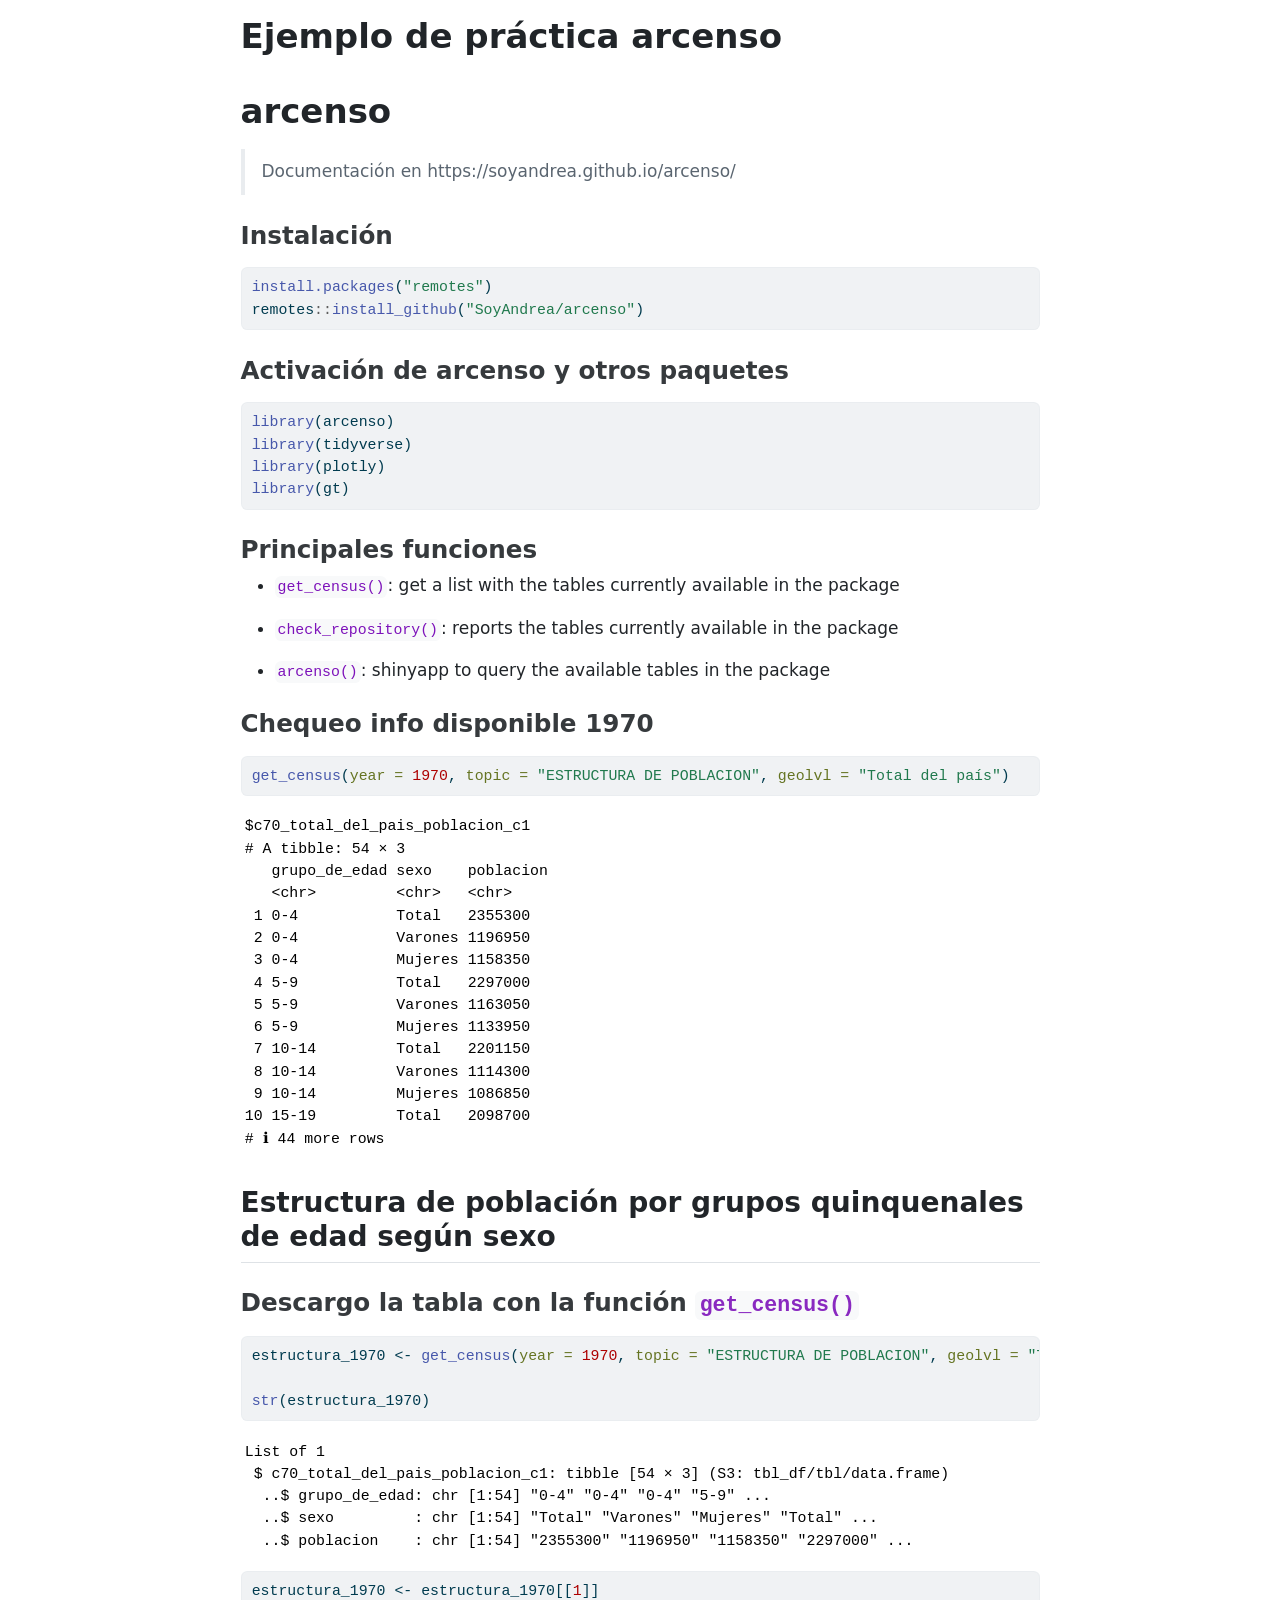
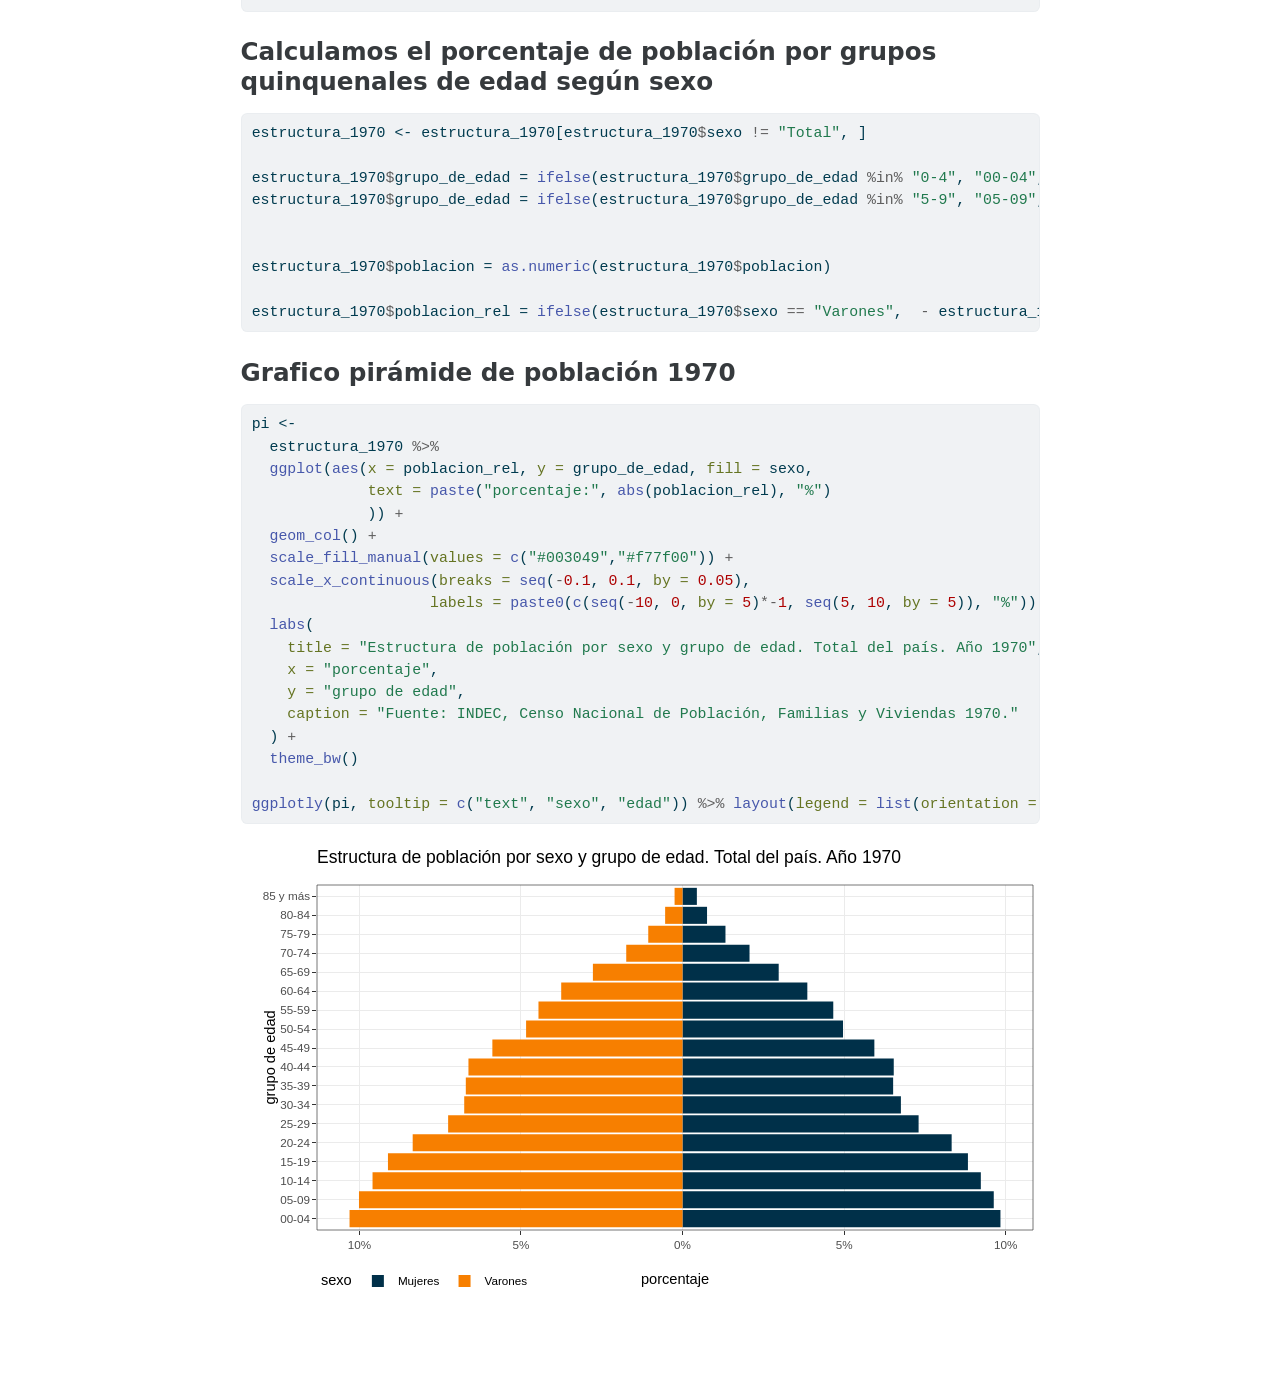
<file: arcenso.html>
<!DOCTYPE html>
<html xmlns="http://www.w3.org/1999/xhtml" lang="es" xml:lang="es"><head>

<meta charset="utf-8">
<meta name="generator" content="quarto-1.4.553">

<meta name="viewport" content="width=device-width, initial-scale=1.0, user-scalable=yes">


<title>Ejemplo de práctica arcenso</title>
<style>
code{white-space: pre-wrap;}
span.smallcaps{font-variant: small-caps;}
div.columns{display: flex; gap: min(4vw, 1.5em);}
div.column{flex: auto; overflow-x: auto;}
div.hanging-indent{margin-left: 1.5em; text-indent: -1.5em;}
ul.task-list{list-style: none;}
ul.task-list li input[type="checkbox"] {
  width: 0.8em;
  margin: 0 0.8em 0.2em -1em; /* quarto-specific, see https://github.com/quarto-dev/quarto-cli/issues/4556 */ 
  vertical-align: middle;
}
/* CSS for syntax highlighting */
pre > code.sourceCode { white-space: pre; position: relative; }
pre > code.sourceCode > span { line-height: 1.25; }
pre > code.sourceCode > span:empty { height: 1.2em; }
.sourceCode { overflow: visible; }
code.sourceCode > span { color: inherit; text-decoration: inherit; }
div.sourceCode { margin: 1em 0; }
pre.sourceCode { margin: 0; }
@media screen {
div.sourceCode { overflow: auto; }
}
@media print {
pre > code.sourceCode { white-space: pre-wrap; }
pre > code.sourceCode > span { text-indent: -5em; padding-left: 5em; }
}
pre.numberSource code
  { counter-reset: source-line 0; }
pre.numberSource code > span
  { position: relative; left: -4em; counter-increment: source-line; }
pre.numberSource code > span > a:first-child::before
  { content: counter(source-line);
    position: relative; left: -1em; text-align: right; vertical-align: baseline;
    border: none; display: inline-block;
    -webkit-touch-callout: none; -webkit-user-select: none;
    -khtml-user-select: none; -moz-user-select: none;
    -ms-user-select: none; user-select: none;
    padding: 0 4px; width: 4em;
  }
pre.numberSource { margin-left: 3em;  padding-left: 4px; }
div.sourceCode
  {   }
@media screen {
pre > code.sourceCode > span > a:first-child::before { text-decoration: underline; }
}
</style>


<script src="arcenso_files/libs/clipboard/clipboard.min.js"></script>
<script src="arcenso_files/libs/quarto-html/quarto.js"></script>
<script src="arcenso_files/libs/quarto-html/popper.min.js"></script>
<script src="arcenso_files/libs/quarto-html/tippy.umd.min.js"></script>
<script src="arcenso_files/libs/quarto-html/anchor.min.js"></script>
<link href="arcenso_files/libs/quarto-html/tippy.css" rel="stylesheet">
<link href="arcenso_files/libs/quarto-html/quarto-syntax-highlighting.css" rel="stylesheet" id="quarto-text-highlighting-styles">
<script src="arcenso_files/libs/bootstrap/bootstrap.min.js"></script>
<link href="arcenso_files/libs/bootstrap/bootstrap-icons.css" rel="stylesheet">
<link href="arcenso_files/libs/bootstrap/bootstrap.min.css" rel="stylesheet" id="quarto-bootstrap" data-mode="light">
<link href="arcenso_files/libs/htmltools-fill-0.5.8.1/fill.css" rel="stylesheet">

<script src="arcenso_files/libs/htmlwidgets-1.6.4/htmlwidgets.js"></script>

<script src="arcenso_files/libs/plotly-binding-4.10.4/plotly.js"></script>

<script src="arcenso_files/libs/typedarray-0.1/typedarray.min.js"></script>

<script src="arcenso_files/libs/jquery-3.5.1/jquery.min.js"></script>

<link href="arcenso_files/libs/crosstalk-1.2.1/css/crosstalk.min.css" rel="stylesheet">

<script src="arcenso_files/libs/crosstalk-1.2.1/js/crosstalk.min.js"></script>

<link href="arcenso_files/libs/plotly-htmlwidgets-css-2.11.1/plotly-htmlwidgets.css" rel="stylesheet">

<script src="arcenso_files/libs/plotly-main-2.11.1/plotly-latest.min.js"></script>



</head>

<body class="fullcontent">

<div id="quarto-content" class="page-columns page-rows-contents page-layout-article">

<main class="content" id="quarto-document-content">

<header id="title-block-header" class="quarto-title-block default">
<div class="quarto-title">
<h1 class="title">Ejemplo de práctica arcenso</h1>
</div>



<div class="quarto-title-meta">

    
  
    
  </div>
  


</header>


<section id="arcenso" class="level1">
<h1>arcenso</h1>
<blockquote class="blockquote">
<p>Documentación en https://soyandrea.github.io/arcenso/</p>
</blockquote>
<section id="instalación" class="level3">
<h3 class="anchored" data-anchor-id="instalación">Instalación</h3>
<div class="cell">
<div class="sourceCode cell-code" id="cb1"><pre class="sourceCode r code-with-copy"><code class="sourceCode r"><span id="cb1-1"><a href="#cb1-1" aria-hidden="true" tabindex="-1"></a><span class="fu">install.packages</span>(<span class="st">"remotes"</span>)</span>
<span id="cb1-2"><a href="#cb1-2" aria-hidden="true" tabindex="-1"></a>remotes<span class="sc">::</span><span class="fu">install_github</span>(<span class="st">"SoyAndrea/arcenso"</span>)</span></code><button title="Copiar al portapapeles" class="code-copy-button"><i class="bi"></i></button></pre></div>
</div>
</section>
<section id="activación-de-arcenso-y-otros-paquetes" class="level3">
<h3 class="anchored" data-anchor-id="activación-de-arcenso-y-otros-paquetes">Activación de arcenso y otros paquetes</h3>
<div class="cell">
<div class="sourceCode cell-code" id="cb2"><pre class="sourceCode r code-with-copy"><code class="sourceCode r"><span id="cb2-1"><a href="#cb2-1" aria-hidden="true" tabindex="-1"></a><span class="fu">library</span>(arcenso)</span>
<span id="cb2-2"><a href="#cb2-2" aria-hidden="true" tabindex="-1"></a><span class="fu">library</span>(tidyverse)</span>
<span id="cb2-3"><a href="#cb2-3" aria-hidden="true" tabindex="-1"></a><span class="fu">library</span>(plotly)</span>
<span id="cb2-4"><a href="#cb2-4" aria-hidden="true" tabindex="-1"></a><span class="fu">library</span>(gt)</span></code><button title="Copiar al portapapeles" class="code-copy-button"><i class="bi"></i></button></pre></div>
</div>
</section>
<section id="principales-funciones" class="level3">
<h3 class="anchored" data-anchor-id="principales-funciones">Principales funciones</h3>
<ul>
<li><p><code>get_census()</code>: get a list with the tables currently available in the package</p></li>
<li><p><code>check_repository()</code>: reports the tables currently available in the package</p></li>
<li><p><code>arcenso()</code>: shinyapp to query the available tables in the package</p></li>
</ul>
</section>
<section id="chequeo-info-disponible-1970" class="level3">
<h3 class="anchored" data-anchor-id="chequeo-info-disponible-1970">Chequeo info disponible 1970</h3>
<div class="cell">
<div class="sourceCode cell-code" id="cb3"><pre class="sourceCode r code-with-copy"><code class="sourceCode r"><span id="cb3-1"><a href="#cb3-1" aria-hidden="true" tabindex="-1"></a><span class="fu">get_census</span>(<span class="at">year =</span> <span class="dv">1970</span>, <span class="at">topic =</span> <span class="st">"ESTRUCTURA DE POBLACION"</span>, <span class="at">geolvl =</span> <span class="st">"Total del país"</span>)</span></code><button title="Copiar al portapapeles" class="code-copy-button"><i class="bi"></i></button></pre></div>
<div class="cell-output cell-output-stdout">
<pre><code>$c70_total_del_pais_poblacion_c1
# A tibble: 54 × 3
   grupo_de_edad sexo    poblacion
   &lt;chr&gt;         &lt;chr&gt;   &lt;chr&gt;    
 1 0-4           Total   2355300  
 2 0-4           Varones 1196950  
 3 0-4           Mujeres 1158350  
 4 5-9           Total   2297000  
 5 5-9           Varones 1163050  
 6 5-9           Mujeres 1133950  
 7 10-14         Total   2201150  
 8 10-14         Varones 1114300  
 9 10-14         Mujeres 1086850  
10 15-19         Total   2098700  
# ℹ 44 more rows</code></pre>
</div>
</div>
</section>
<section id="estructura-de-población-por-grupos-quinquenales-de-edad-según-sexo" class="level2">
<h2 class="anchored" data-anchor-id="estructura-de-población-por-grupos-quinquenales-de-edad-según-sexo">Estructura de población por grupos quinquenales de edad según sexo</h2>
<section id="descargo-la-tabla-con-la-función-get_census" class="level3">
<h3 class="anchored" data-anchor-id="descargo-la-tabla-con-la-función-get_census">Descargo la tabla con la función <code>get_census()</code></h3>
<div class="cell">
<div class="sourceCode cell-code" id="cb5"><pre class="sourceCode r code-with-copy"><code class="sourceCode r"><span id="cb5-1"><a href="#cb5-1" aria-hidden="true" tabindex="-1"></a>estructura_1970 <span class="ot">&lt;-</span> <span class="fu">get_census</span>(<span class="at">year =</span> <span class="dv">1970</span>, <span class="at">topic =</span> <span class="st">"ESTRUCTURA DE POBLACION"</span>, <span class="at">geolvl =</span> <span class="st">"Total del país"</span>)</span>
<span id="cb5-2"><a href="#cb5-2" aria-hidden="true" tabindex="-1"></a></span>
<span id="cb5-3"><a href="#cb5-3" aria-hidden="true" tabindex="-1"></a><span class="fu">str</span>(estructura_1970)</span></code><button title="Copiar al portapapeles" class="code-copy-button"><i class="bi"></i></button></pre></div>
<div class="cell-output cell-output-stdout">
<pre><code>List of 1
 $ c70_total_del_pais_poblacion_c1: tibble [54 × 3] (S3: tbl_df/tbl/data.frame)
  ..$ grupo_de_edad: chr [1:54] "0-4" "0-4" "0-4" "5-9" ...
  ..$ sexo         : chr [1:54] "Total" "Varones" "Mujeres" "Total" ...
  ..$ poblacion    : chr [1:54] "2355300" "1196950" "1158350" "2297000" ...</code></pre>
</div>
<div class="sourceCode cell-code" id="cb7"><pre class="sourceCode r code-with-copy"><code class="sourceCode r"><span id="cb7-1"><a href="#cb7-1" aria-hidden="true" tabindex="-1"></a>estructura_1970 <span class="ot">&lt;-</span> estructura_1970[[<span class="dv">1</span>]]</span></code><button title="Copiar al portapapeles" class="code-copy-button"><i class="bi"></i></button></pre></div>
</div>
</section>
<section id="calculamos-el-porcentaje-de-población-por-grupos-quinquenales-de-edad-según-sexo" class="level3">
<h3 class="anchored" data-anchor-id="calculamos-el-porcentaje-de-población-por-grupos-quinquenales-de-edad-según-sexo">Calculamos el porcentaje de población por grupos quinquenales de edad según sexo</h3>
<div class="cell">
<div class="sourceCode cell-code" id="cb8"><pre class="sourceCode r code-with-copy"><code class="sourceCode r"><span id="cb8-1"><a href="#cb8-1" aria-hidden="true" tabindex="-1"></a>estructura_1970 <span class="ot">&lt;-</span> estructura_1970[estructura_1970<span class="sc">$</span>sexo <span class="sc">!=</span> <span class="st">"Total"</span>, ]</span>
<span id="cb8-2"><a href="#cb8-2" aria-hidden="true" tabindex="-1"></a></span>
<span id="cb8-3"><a href="#cb8-3" aria-hidden="true" tabindex="-1"></a>estructura_1970<span class="sc">$</span>grupo_de_edad <span class="ot">=</span> <span class="fu">ifelse</span>(estructura_1970<span class="sc">$</span>grupo_de_edad <span class="sc">%in%</span> <span class="st">"0-4"</span>, <span class="st">"00-04"</span>, estructura_1970<span class="sc">$</span>grupo_de_edad)</span>
<span id="cb8-4"><a href="#cb8-4" aria-hidden="true" tabindex="-1"></a>estructura_1970<span class="sc">$</span>grupo_de_edad <span class="ot">=</span> <span class="fu">ifelse</span>(estructura_1970<span class="sc">$</span>grupo_de_edad <span class="sc">%in%</span> <span class="st">"5-9"</span>, <span class="st">"05-09"</span>, estructura_1970<span class="sc">$</span>grupo_de_edad)</span>
<span id="cb8-5"><a href="#cb8-5" aria-hidden="true" tabindex="-1"></a></span>
<span id="cb8-6"><a href="#cb8-6" aria-hidden="true" tabindex="-1"></a></span>
<span id="cb8-7"><a href="#cb8-7" aria-hidden="true" tabindex="-1"></a>estructura_1970<span class="sc">$</span>poblacion <span class="ot">=</span> <span class="fu">as.numeric</span>(estructura_1970<span class="sc">$</span>poblacion)</span>
<span id="cb8-8"><a href="#cb8-8" aria-hidden="true" tabindex="-1"></a></span>
<span id="cb8-9"><a href="#cb8-9" aria-hidden="true" tabindex="-1"></a>estructura_1970<span class="sc">$</span>poblacion_rel <span class="ot">=</span> <span class="fu">ifelse</span>(estructura_1970<span class="sc">$</span>sexo <span class="sc">==</span> <span class="st">"Varones"</span>,  <span class="sc">-</span> estructura_1970<span class="sc">$</span>poblacion <span class="sc">/</span> <span class="fu">sum</span>(estructura_1970<span class="sc">$</span>poblacion[estructura_1970<span class="sc">$</span>sexo <span class="sc">==</span> <span class="st">"Varones"</span>]), estructura_1970<span class="sc">$</span>poblacion <span class="sc">/</span> <span class="fu">sum</span>(estructura_1970<span class="sc">$</span>poblacion[estructura_1970<span class="sc">$</span>sexo <span class="sc">==</span> <span class="st">"Mujeres"</span>]))</span></code><button title="Copiar al portapapeles" class="code-copy-button"><i class="bi"></i></button></pre></div>
</div>
</section>
<section id="grafico-pirámide-de-población-1970" class="level3">
<h3 class="anchored" data-anchor-id="grafico-pirámide-de-población-1970">Grafico pirámide de población 1970</h3>
<div class="cell">
<div class="sourceCode cell-code" id="cb9"><pre class="sourceCode r code-with-copy"><code class="sourceCode r"><span id="cb9-1"><a href="#cb9-1" aria-hidden="true" tabindex="-1"></a>pi <span class="ot">&lt;-</span></span>
<span id="cb9-2"><a href="#cb9-2" aria-hidden="true" tabindex="-1"></a>  estructura_1970 <span class="sc">%&gt;%</span></span>
<span id="cb9-3"><a href="#cb9-3" aria-hidden="true" tabindex="-1"></a>  <span class="fu">ggplot</span>(<span class="fu">aes</span>(<span class="at">x =</span> poblacion_rel, <span class="at">y =</span> grupo_de_edad, <span class="at">fill =</span> sexo,</span>
<span id="cb9-4"><a href="#cb9-4" aria-hidden="true" tabindex="-1"></a>             <span class="at">text =</span> <span class="fu">paste</span>(<span class="st">"porcentaje:"</span>, <span class="fu">abs</span>(poblacion_rel), <span class="st">"%"</span>)</span>
<span id="cb9-5"><a href="#cb9-5" aria-hidden="true" tabindex="-1"></a>             )) <span class="sc">+</span></span>
<span id="cb9-6"><a href="#cb9-6" aria-hidden="true" tabindex="-1"></a>  <span class="fu">geom_col</span>() <span class="sc">+</span></span>
<span id="cb9-7"><a href="#cb9-7" aria-hidden="true" tabindex="-1"></a>  <span class="fu">scale_fill_manual</span>(<span class="at">values =</span> <span class="fu">c</span>(<span class="st">"#003049"</span>,<span class="st">"#f77f00"</span>)) <span class="sc">+</span></span>
<span id="cb9-8"><a href="#cb9-8" aria-hidden="true" tabindex="-1"></a>  <span class="fu">scale_x_continuous</span>(<span class="at">breaks =</span> <span class="fu">seq</span>(<span class="sc">-</span><span class="fl">0.1</span>, <span class="fl">0.1</span>, <span class="at">by =</span> <span class="fl">0.05</span>),</span>
<span id="cb9-9"><a href="#cb9-9" aria-hidden="true" tabindex="-1"></a>                    <span class="at">labels =</span> <span class="fu">paste0</span>(<span class="fu">c</span>(<span class="fu">seq</span>(<span class="sc">-</span><span class="dv">10</span>, <span class="dv">0</span>, <span class="at">by =</span> <span class="dv">5</span>)<span class="sc">*-</span><span class="dv">1</span>, <span class="fu">seq</span>(<span class="dv">5</span>, <span class="dv">10</span>, <span class="at">by =</span> <span class="dv">5</span>)), <span class="st">"%"</span>)) <span class="sc">+</span></span>
<span id="cb9-10"><a href="#cb9-10" aria-hidden="true" tabindex="-1"></a>  <span class="fu">labs</span>(</span>
<span id="cb9-11"><a href="#cb9-11" aria-hidden="true" tabindex="-1"></a>    <span class="at">title =</span> <span class="st">"Estructura de población por sexo y grupo de edad. Total del país. Año 1970"</span>,</span>
<span id="cb9-12"><a href="#cb9-12" aria-hidden="true" tabindex="-1"></a>    <span class="at">x =</span> <span class="st">"porcentaje"</span>,</span>
<span id="cb9-13"><a href="#cb9-13" aria-hidden="true" tabindex="-1"></a>    <span class="at">y =</span> <span class="st">"grupo de edad"</span>,</span>
<span id="cb9-14"><a href="#cb9-14" aria-hidden="true" tabindex="-1"></a>    <span class="at">caption =</span> <span class="st">"Fuente: INDEC, Censo Nacional de Población, Familias y Viviendas 1970."</span></span>
<span id="cb9-15"><a href="#cb9-15" aria-hidden="true" tabindex="-1"></a>  ) <span class="sc">+</span></span>
<span id="cb9-16"><a href="#cb9-16" aria-hidden="true" tabindex="-1"></a>  <span class="fu">theme_bw</span>() </span>
<span id="cb9-17"><a href="#cb9-17" aria-hidden="true" tabindex="-1"></a></span>
<span id="cb9-18"><a href="#cb9-18" aria-hidden="true" tabindex="-1"></a><span class="fu">ggplotly</span>(pi, <span class="at">tooltip =</span> <span class="fu">c</span>(<span class="st">"text"</span>, <span class="st">"sexo"</span>, <span class="st">"edad"</span>)) <span class="sc">%&gt;%</span> <span class="fu">layout</span>(<span class="at">legend =</span> <span class="fu">list</span>(<span class="at">orientation =</span> <span class="st">'h'</span>))</span></code><button title="Copiar al portapapeles" class="code-copy-button"><i class="bi"></i></button></pre></div>
<div class="cell-output-display">
<div class="plotly html-widget html-fill-item" id="htmlwidget-c14d7677386274016144" style="width:100%;height:464px;"></div>
<script type="application/json" data-for="htmlwidget-c14d7677386274016144">{"x":{"data":[{"orientation":"v","width":[0.098389966915964855,0.096317436857908528,0.092316774327808007,0.088324605773355241,0.083287678214226557,0.073060931534309287,0.067582317241496465,0.065182769121000933,0.065369636585251911,0.059368642790101123,0.049672769588169588,0.046653161245386709,0.038626354258242339,0.029767137657616335,0.02074228853185878,0.013297318876586781,0.0075936142291080054,0.0044465962516085462],"base":[0.55000000000000004,1.55,2.5499999999999998,3.5499999999999998,4.5499999999999998,5.5499999999999998,6.5499999999999998,7.5499999999999998,8.5500000000000007,9.5500000000000007,10.550000000000001,11.550000000000001,12.550000000000001,13.550000000000001,14.550000000000001,15.550000000000001,16.550000000000001,17.550000000000001],"x":[0.049194983457982427,0.048158718428954264,0.046158387163904004,0.044162302886677621,0.041643839107113279,0.036530465767154643,0.033791158620748232,0.032591384560500467,0.032684818292625956,0.029684321395050561,0.024836384794084794,0.023326580622693355,0.019313177129121169,0.014883568828808168,0.01037114426592939,0.0066486594382933906,0.0037968071145540027,0.0022232981258042731],"y":[0.89999999999999991,0.90000000000000013,0.90000000000000036,0.90000000000000036,0.90000000000000036,0.90000000000000036,0.90000000000000036,0.89999999999999947,0.89999999999999858,0.89999999999999858,0.89999999999999858,0.89999999999999858,0.89999999999999858,0.89999999999999858,0.89999999999999858,0.89999999999999858,0.89999999999999858,0.89999999999999858],"text":["sexo: Mujeres<br />porcentaje: 0.0983899669159649 %","sexo: Mujeres<br />porcentaje: 0.0963174368579085 %","sexo: Mujeres<br />porcentaje: 0.092316774327808 %","sexo: Mujeres<br />porcentaje: 0.0883246057733552 %","sexo: Mujeres<br />porcentaje: 0.0832876782142266 %","sexo: Mujeres<br />porcentaje: 0.0730609315343093 %","sexo: Mujeres<br />porcentaje: 0.0675823172414965 %","sexo: Mujeres<br />porcentaje: 0.0651827691210009 %","sexo: Mujeres<br />porcentaje: 0.0653696365852519 %","sexo: Mujeres<br />porcentaje: 0.0593686427901011 %","sexo: Mujeres<br />porcentaje: 0.0496727695881696 %","sexo: Mujeres<br />porcentaje: 0.0466531612453867 %","sexo: Mujeres<br />porcentaje: 0.0386263542582423 %","sexo: Mujeres<br />porcentaje: 0.0297671376576163 %","sexo: Mujeres<br />porcentaje: 0.0207422885318588 %","sexo: Mujeres<br />porcentaje: 0.0132973188765868 %","sexo: Mujeres<br />porcentaje: 0.00759361422910801 %","sexo: Mujeres<br />porcentaje: 0.00444659625160855 %"],"type":"bar","textposition":"none","marker":{"autocolorscale":false,"color":"rgba(0,48,73,1)","line":{"width":1.8897637795275593,"color":"transparent"}},"name":"Mujeres","legendgroup":"Mujeres","showlegend":true,"xaxis":"x","yaxis":"y","hoverinfo":"text","frame":null},{"orientation":"v","width":[0.10303434621675131,0.10011620900404579,0.095919772746836537,0.091146595506585174,0.083494017388310235,0.0725273306361367,0.067547559610915034,0.067056899371610565,0.066239132306103121,0.058840492381854181,0.048403202203667041,0.044572609107342689,0.037535508306791768,0.027726607557889301,0.017409830420934837,0.01060084359128863,0.005375742446414737,0.0024533011965223381],"base":[0.55000000000000004,1.55,2.5499999999999998,3.5499999999999998,4.5499999999999998,5.5499999999999998,6.5499999999999998,7.5499999999999998,8.5500000000000007,9.5500000000000007,10.550000000000001,11.550000000000001,12.550000000000001,13.550000000000001,14.550000000000001,15.550000000000001,16.550000000000001,17.550000000000001],"x":[-0.051517173108375655,-0.050058104502022895,-0.047959886373418269,-0.045573297753292587,-0.041747008694155117,-0.03626366531806835,-0.033773779805457517,-0.033528449685805282,-0.033119566153051561,-0.029420246190927091,-0.02420160110183352,-0.022286304553671345,-0.018767754153395884,-0.013863303778944651,-0.0087049152104674184,-0.0053004217956443148,-0.0026878712232073685,-0.001226650598261169],"y":[0.89999999999999991,0.90000000000000013,0.90000000000000036,0.90000000000000036,0.90000000000000036,0.90000000000000036,0.90000000000000036,0.89999999999999947,0.89999999999999858,0.89999999999999858,0.89999999999999858,0.89999999999999858,0.89999999999999858,0.89999999999999858,0.89999999999999858,0.89999999999999858,0.89999999999999858,0.89999999999999858],"text":["sexo: Varones<br />porcentaje: 0.103034346216751 %","sexo: Varones<br />porcentaje: 0.100116209004046 %","sexo: Varones<br />porcentaje: 0.0959197727468365 %","sexo: Varones<br />porcentaje: 0.0911465955065852 %","sexo: Varones<br />porcentaje: 0.0834940173883102 %","sexo: Varones<br />porcentaje: 0.0725273306361367 %","sexo: Varones<br />porcentaje: 0.067547559610915 %","sexo: Varones<br />porcentaje: 0.0670568993716106 %","sexo: Varones<br />porcentaje: 0.0662391323061031 %","sexo: Varones<br />porcentaje: 0.0588404923818542 %","sexo: Varones<br />porcentaje: 0.048403202203667 %","sexo: Varones<br />porcentaje: 0.0445726091073427 %","sexo: Varones<br />porcentaje: 0.0375355083067918 %","sexo: Varones<br />porcentaje: 0.0277266075578893 %","sexo: Varones<br />porcentaje: 0.0174098304209348 %","sexo: Varones<br />porcentaje: 0.0106008435912886 %","sexo: Varones<br />porcentaje: 0.00537574244641474 %","sexo: Varones<br />porcentaje: 0.00245330119652234 %"],"type":"bar","textposition":"none","marker":{"autocolorscale":false,"color":"rgba(247,127,0,1)","line":{"width":1.8897637795275593,"color":"transparent"}},"name":"Varones","legendgroup":"Varones","showlegend":true,"xaxis":"x","yaxis":"y","hoverinfo":"text","frame":null}],"layout":{"margin":{"t":43.762557077625573,"r":7.3059360730593621,"b":40.182648401826491,"l":72.32876712328769},"plot_bgcolor":"rgba(255,255,255,1)","paper_bgcolor":"rgba(255,255,255,1)","font":{"color":"rgba(0,0,0,1)","family":"","size":14.611872146118724},"title":{"text":"Estructura de población por sexo y grupo de edad. Total del país. Año 1970","font":{"color":"rgba(0,0,0,1)","family":"","size":17.534246575342465},"x":0,"xref":"paper"},"xaxis":{"domain":[0,1],"automargin":true,"type":"linear","autorange":false,"range":[-0.11310556187338712,0.10846118257260066],"tickmode":"array","ticktext":["10%","5%","0%","5%","10%"],"tickvals":[-0.10000000000000001,-0.050000000000000003,0,0.050000000000000031,0.10000000000000002],"categoryorder":"array","categoryarray":["10%","5%","0%","5%","10%"],"nticks":null,"ticks":"outside","tickcolor":"rgba(51,51,51,1)","ticklen":3.6529680365296811,"tickwidth":0.66417600664176002,"showticklabels":true,"tickfont":{"color":"rgba(77,77,77,1)","family":"","size":11.68949771689498},"tickangle":-0,"showline":false,"linecolor":null,"linewidth":0,"showgrid":true,"gridcolor":"rgba(235,235,235,1)","gridwidth":0.66417600664176002,"zeroline":false,"anchor":"y","title":{"text":"porcentaje","font":{"color":"rgba(0,0,0,1)","family":"","size":14.611872146118724}},"hoverformat":".2f"},"yaxis":{"domain":[0,1],"automargin":true,"type":"linear","autorange":false,"range":[0.40000000000000002,18.600000000000001],"tickmode":"array","ticktext":["00-04","05-09","10-14","15-19","20-24","25-29","30-34","35-39","40-44","45-49","50-54","55-59","60-64","65-69","70-74","75-79","80-84","85 y más"],"tickvals":[1,2,3,4,5,5.9999999999999991,7,8,9,10,11,12,13,14,15,16,17,18],"categoryorder":"array","categoryarray":["00-04","05-09","10-14","15-19","20-24","25-29","30-34","35-39","40-44","45-49","50-54","55-59","60-64","65-69","70-74","75-79","80-84","85 y más"],"nticks":null,"ticks":"outside","tickcolor":"rgba(51,51,51,1)","ticklen":3.6529680365296811,"tickwidth":0.66417600664176002,"showticklabels":true,"tickfont":{"color":"rgba(77,77,77,1)","family":"","size":11.68949771689498},"tickangle":-0,"showline":false,"linecolor":null,"linewidth":0,"showgrid":true,"gridcolor":"rgba(235,235,235,1)","gridwidth":0.66417600664176002,"zeroline":false,"anchor":"x","title":{"text":"grupo de edad","font":{"color":"rgba(0,0,0,1)","family":"","size":14.611872146118724}},"hoverformat":".2f"},"shapes":[{"type":"rect","fillcolor":"transparent","line":{"color":"rgba(51,51,51,1)","width":0.66417600664176002,"linetype":"solid"},"yref":"paper","xref":"paper","x0":0,"x1":1,"y0":0,"y1":1}],"showlegend":true,"legend":{"bgcolor":"rgba(255,255,255,1)","bordercolor":"transparent","borderwidth":1.8897637795275593,"font":{"color":"rgba(0,0,0,1)","family":"","size":11.68949771689498},"title":{"text":"sexo","font":{"color":"rgba(0,0,0,1)","family":"","size":14.611872146118724}},"orientation":"h"},"hovermode":"closest","barmode":"relative"},"config":{"doubleClick":"reset","modeBarButtonsToAdd":["hoverclosest","hovercompare"],"showSendToCloud":false},"source":"A","attrs":{"4d506af95b3":{"x":{},"y":{},"fill":{},"text":{},"type":"bar"}},"cur_data":"4d506af95b3","visdat":{"4d506af95b3":["function (y) ","x"]},"highlight":{"on":"plotly_click","persistent":false,"dynamic":false,"selectize":false,"opacityDim":0.20000000000000001,"selected":{"opacity":1},"debounce":0},"shinyEvents":["plotly_hover","plotly_click","plotly_selected","plotly_relayout","plotly_brushed","plotly_brushing","plotly_clickannotation","plotly_doubleclick","plotly_deselect","plotly_afterplot","plotly_sunburstclick"],"base_url":"https://plot.ly"},"evals":[],"jsHooks":[]}</script>
</div>
</div>
</section>
</section>
</section>

</main>
<!-- /main column -->
<script id="quarto-html-after-body" type="application/javascript">
window.document.addEventListener("DOMContentLoaded", function (event) {
  const toggleBodyColorMode = (bsSheetEl) => {
    const mode = bsSheetEl.getAttribute("data-mode");
    const bodyEl = window.document.querySelector("body");
    if (mode === "dark") {
      bodyEl.classList.add("quarto-dark");
      bodyEl.classList.remove("quarto-light");
    } else {
      bodyEl.classList.add("quarto-light");
      bodyEl.classList.remove("quarto-dark");
    }
  }
  const toggleBodyColorPrimary = () => {
    const bsSheetEl = window.document.querySelector("link#quarto-bootstrap");
    if (bsSheetEl) {
      toggleBodyColorMode(bsSheetEl);
    }
  }
  toggleBodyColorPrimary();  
  const icon = "";
  const anchorJS = new window.AnchorJS();
  anchorJS.options = {
    placement: 'right',
    icon: icon
  };
  anchorJS.add('.anchored');
  const isCodeAnnotation = (el) => {
    for (const clz of el.classList) {
      if (clz.startsWith('code-annotation-')) {                     
        return true;
      }
    }
    return false;
  }
  const clipboard = new window.ClipboardJS('.code-copy-button', {
    text: function(trigger) {
      const codeEl = trigger.previousElementSibling.cloneNode(true);
      for (const childEl of codeEl.children) {
        if (isCodeAnnotation(childEl)) {
          childEl.remove();
        }
      }
      return codeEl.innerText;
    }
  });
  clipboard.on('success', function(e) {
    // button target
    const button = e.trigger;
    // don't keep focus
    button.blur();
    // flash "checked"
    button.classList.add('code-copy-button-checked');
    var currentTitle = button.getAttribute("title");
    button.setAttribute("title", "Copiado");
    let tooltip;
    if (window.bootstrap) {
      button.setAttribute("data-bs-toggle", "tooltip");
      button.setAttribute("data-bs-placement", "left");
      button.setAttribute("data-bs-title", "Copiado");
      tooltip = new bootstrap.Tooltip(button, 
        { trigger: "manual", 
          customClass: "code-copy-button-tooltip",
          offset: [0, -8]});
      tooltip.show();    
    }
    setTimeout(function() {
      if (tooltip) {
        tooltip.hide();
        button.removeAttribute("data-bs-title");
        button.removeAttribute("data-bs-toggle");
        button.removeAttribute("data-bs-placement");
      }
      button.setAttribute("title", currentTitle);
      button.classList.remove('code-copy-button-checked');
    }, 1000);
    // clear code selection
    e.clearSelection();
  });
    var localhostRegex = new RegExp(/^(?:http|https):\/\/localhost\:?[0-9]*\//);
    var mailtoRegex = new RegExp(/^mailto:/);
      var filterRegex = new RegExp('/' + window.location.host + '/');
    var isInternal = (href) => {
        return filterRegex.test(href) || localhostRegex.test(href) || mailtoRegex.test(href);
    }
    // Inspect non-navigation links and adorn them if external
 	var links = window.document.querySelectorAll('a[href]:not(.nav-link):not(.navbar-brand):not(.toc-action):not(.sidebar-link):not(.sidebar-item-toggle):not(.pagination-link):not(.no-external):not([aria-hidden]):not(.dropdown-item):not(.quarto-navigation-tool)');
    for (var i=0; i<links.length; i++) {
      const link = links[i];
      if (!isInternal(link.href)) {
        // undo the damage that might have been done by quarto-nav.js in the case of
        // links that we want to consider external
        if (link.dataset.originalHref !== undefined) {
          link.href = link.dataset.originalHref;
        }
      }
    }
  function tippyHover(el, contentFn, onTriggerFn, onUntriggerFn) {
    const config = {
      allowHTML: true,
      maxWidth: 500,
      delay: 100,
      arrow: false,
      appendTo: function(el) {
          return el.parentElement;
      },
      interactive: true,
      interactiveBorder: 10,
      theme: 'quarto',
      placement: 'bottom-start',
    };
    if (contentFn) {
      config.content = contentFn;
    }
    if (onTriggerFn) {
      config.onTrigger = onTriggerFn;
    }
    if (onUntriggerFn) {
      config.onUntrigger = onUntriggerFn;
    }
    window.tippy(el, config); 
  }
  const noterefs = window.document.querySelectorAll('a[role="doc-noteref"]');
  for (var i=0; i<noterefs.length; i++) {
    const ref = noterefs[i];
    tippyHover(ref, function() {
      // use id or data attribute instead here
      let href = ref.getAttribute('data-footnote-href') || ref.getAttribute('href');
      try { href = new URL(href).hash; } catch {}
      const id = href.replace(/^#\/?/, "");
      const note = window.document.getElementById(id);
      if (note) {
        return note.innerHTML;
      } else {
        return "";
      }
    });
  }
  const xrefs = window.document.querySelectorAll('a.quarto-xref');
  const processXRef = (id, note) => {
    // Strip column container classes
    const stripColumnClz = (el) => {
      el.classList.remove("page-full", "page-columns");
      if (el.children) {
        for (const child of el.children) {
          stripColumnClz(child);
        }
      }
    }
    stripColumnClz(note)
    if (id === null || id.startsWith('sec-')) {
      // Special case sections, only their first couple elements
      const container = document.createElement("div");
      if (note.children && note.children.length > 2) {
        container.appendChild(note.children[0].cloneNode(true));
        for (let i = 1; i < note.children.length; i++) {
          const child = note.children[i];
          if (child.tagName === "P" && child.innerText === "") {
            continue;
          } else {
            container.appendChild(child.cloneNode(true));
            break;
          }
        }
        if (window.Quarto?.typesetMath) {
          window.Quarto.typesetMath(container);
        }
        return container.innerHTML
      } else {
        if (window.Quarto?.typesetMath) {
          window.Quarto.typesetMath(note);
        }
        return note.innerHTML;
      }
    } else {
      // Remove any anchor links if they are present
      const anchorLink = note.querySelector('a.anchorjs-link');
      if (anchorLink) {
        anchorLink.remove();
      }
      if (window.Quarto?.typesetMath) {
        window.Quarto.typesetMath(note);
      }
      // TODO in 1.5, we should make sure this works without a callout special case
      if (note.classList.contains("callout")) {
        return note.outerHTML;
      } else {
        return note.innerHTML;
      }
    }
  }
  for (var i=0; i<xrefs.length; i++) {
    const xref = xrefs[i];
    tippyHover(xref, undefined, function(instance) {
      instance.disable();
      let url = xref.getAttribute('href');
      let hash = undefined; 
      if (url.startsWith('#')) {
        hash = url;
      } else {
        try { hash = new URL(url).hash; } catch {}
      }
      if (hash) {
        const id = hash.replace(/^#\/?/, "");
        const note = window.document.getElementById(id);
        if (note !== null) {
          try {
            const html = processXRef(id, note.cloneNode(true));
            instance.setContent(html);
          } finally {
            instance.enable();
            instance.show();
          }
        } else {
          // See if we can fetch this
          fetch(url.split('#')[0])
          .then(res => res.text())
          .then(html => {
            const parser = new DOMParser();
            const htmlDoc = parser.parseFromString(html, "text/html");
            const note = htmlDoc.getElementById(id);
            if (note !== null) {
              const html = processXRef(id, note);
              instance.setContent(html);
            } 
          }).finally(() => {
            instance.enable();
            instance.show();
          });
        }
      } else {
        // See if we can fetch a full url (with no hash to target)
        // This is a special case and we should probably do some content thinning / targeting
        fetch(url)
        .then(res => res.text())
        .then(html => {
          const parser = new DOMParser();
          const htmlDoc = parser.parseFromString(html, "text/html");
          const note = htmlDoc.querySelector('main.content');
          if (note !== null) {
            // This should only happen for chapter cross references
            // (since there is no id in the URL)
            // remove the first header
            if (note.children.length > 0 && note.children[0].tagName === "HEADER") {
              note.children[0].remove();
            }
            const html = processXRef(null, note);
            instance.setContent(html);
          } 
        }).finally(() => {
          instance.enable();
          instance.show();
        });
      }
    }, function(instance) {
    });
  }
      let selectedAnnoteEl;
      const selectorForAnnotation = ( cell, annotation) => {
        let cellAttr = 'data-code-cell="' + cell + '"';
        let lineAttr = 'data-code-annotation="' +  annotation + '"';
        const selector = 'span[' + cellAttr + '][' + lineAttr + ']';
        return selector;
      }
      const selectCodeLines = (annoteEl) => {
        const doc = window.document;
        const targetCell = annoteEl.getAttribute("data-target-cell");
        const targetAnnotation = annoteEl.getAttribute("data-target-annotation");
        const annoteSpan = window.document.querySelector(selectorForAnnotation(targetCell, targetAnnotation));
        const lines = annoteSpan.getAttribute("data-code-lines").split(",");
        const lineIds = lines.map((line) => {
          return targetCell + "-" + line;
        })
        let top = null;
        let height = null;
        let parent = null;
        if (lineIds.length > 0) {
            //compute the position of the single el (top and bottom and make a div)
            const el = window.document.getElementById(lineIds[0]);
            top = el.offsetTop;
            height = el.offsetHeight;
            parent = el.parentElement.parentElement;
          if (lineIds.length > 1) {
            const lastEl = window.document.getElementById(lineIds[lineIds.length - 1]);
            const bottom = lastEl.offsetTop + lastEl.offsetHeight;
            height = bottom - top;
          }
          if (top !== null && height !== null && parent !== null) {
            // cook up a div (if necessary) and position it 
            let div = window.document.getElementById("code-annotation-line-highlight");
            if (div === null) {
              div = window.document.createElement("div");
              div.setAttribute("id", "code-annotation-line-highlight");
              div.style.position = 'absolute';
              parent.appendChild(div);
            }
            div.style.top = top - 2 + "px";
            div.style.height = height + 4 + "px";
            div.style.left = 0;
            let gutterDiv = window.document.getElementById("code-annotation-line-highlight-gutter");
            if (gutterDiv === null) {
              gutterDiv = window.document.createElement("div");
              gutterDiv.setAttribute("id", "code-annotation-line-highlight-gutter");
              gutterDiv.style.position = 'absolute';
              const codeCell = window.document.getElementById(targetCell);
              const gutter = codeCell.querySelector('.code-annotation-gutter');
              gutter.appendChild(gutterDiv);
            }
            gutterDiv.style.top = top - 2 + "px";
            gutterDiv.style.height = height + 4 + "px";
          }
          selectedAnnoteEl = annoteEl;
        }
      };
      const unselectCodeLines = () => {
        const elementsIds = ["code-annotation-line-highlight", "code-annotation-line-highlight-gutter"];
        elementsIds.forEach((elId) => {
          const div = window.document.getElementById(elId);
          if (div) {
            div.remove();
          }
        });
        selectedAnnoteEl = undefined;
      };
        // Handle positioning of the toggle
    window.addEventListener(
      "resize",
      throttle(() => {
        elRect = undefined;
        if (selectedAnnoteEl) {
          selectCodeLines(selectedAnnoteEl);
        }
      }, 10)
    );
    function throttle(fn, ms) {
    let throttle = false;
    let timer;
      return (...args) => {
        if(!throttle) { // first call gets through
            fn.apply(this, args);
            throttle = true;
        } else { // all the others get throttled
            if(timer) clearTimeout(timer); // cancel #2
            timer = setTimeout(() => {
              fn.apply(this, args);
              timer = throttle = false;
            }, ms);
        }
      };
    }
      // Attach click handler to the DT
      const annoteDls = window.document.querySelectorAll('dt[data-target-cell]');
      for (const annoteDlNode of annoteDls) {
        annoteDlNode.addEventListener('click', (event) => {
          const clickedEl = event.target;
          if (clickedEl !== selectedAnnoteEl) {
            unselectCodeLines();
            const activeEl = window.document.querySelector('dt[data-target-cell].code-annotation-active');
            if (activeEl) {
              activeEl.classList.remove('code-annotation-active');
            }
            selectCodeLines(clickedEl);
            clickedEl.classList.add('code-annotation-active');
          } else {
            // Unselect the line
            unselectCodeLines();
            clickedEl.classList.remove('code-annotation-active');
          }
        });
      }
  const findCites = (el) => {
    const parentEl = el.parentElement;
    if (parentEl) {
      const cites = parentEl.dataset.cites;
      if (cites) {
        return {
          el,
          cites: cites.split(' ')
        };
      } else {
        return findCites(el.parentElement)
      }
    } else {
      return undefined;
    }
  };
  var bibliorefs = window.document.querySelectorAll('a[role="doc-biblioref"]');
  for (var i=0; i<bibliorefs.length; i++) {
    const ref = bibliorefs[i];
    const citeInfo = findCites(ref);
    if (citeInfo) {
      tippyHover(citeInfo.el, function() {
        var popup = window.document.createElement('div');
        citeInfo.cites.forEach(function(cite) {
          var citeDiv = window.document.createElement('div');
          citeDiv.classList.add('hanging-indent');
          citeDiv.classList.add('csl-entry');
          var biblioDiv = window.document.getElementById('ref-' + cite);
          if (biblioDiv) {
            citeDiv.innerHTML = biblioDiv.innerHTML;
          }
          popup.appendChild(citeDiv);
        });
        return popup.innerHTML;
      });
    }
  }
});
</script>
</div> <!-- /content -->




</body></html>
</file>
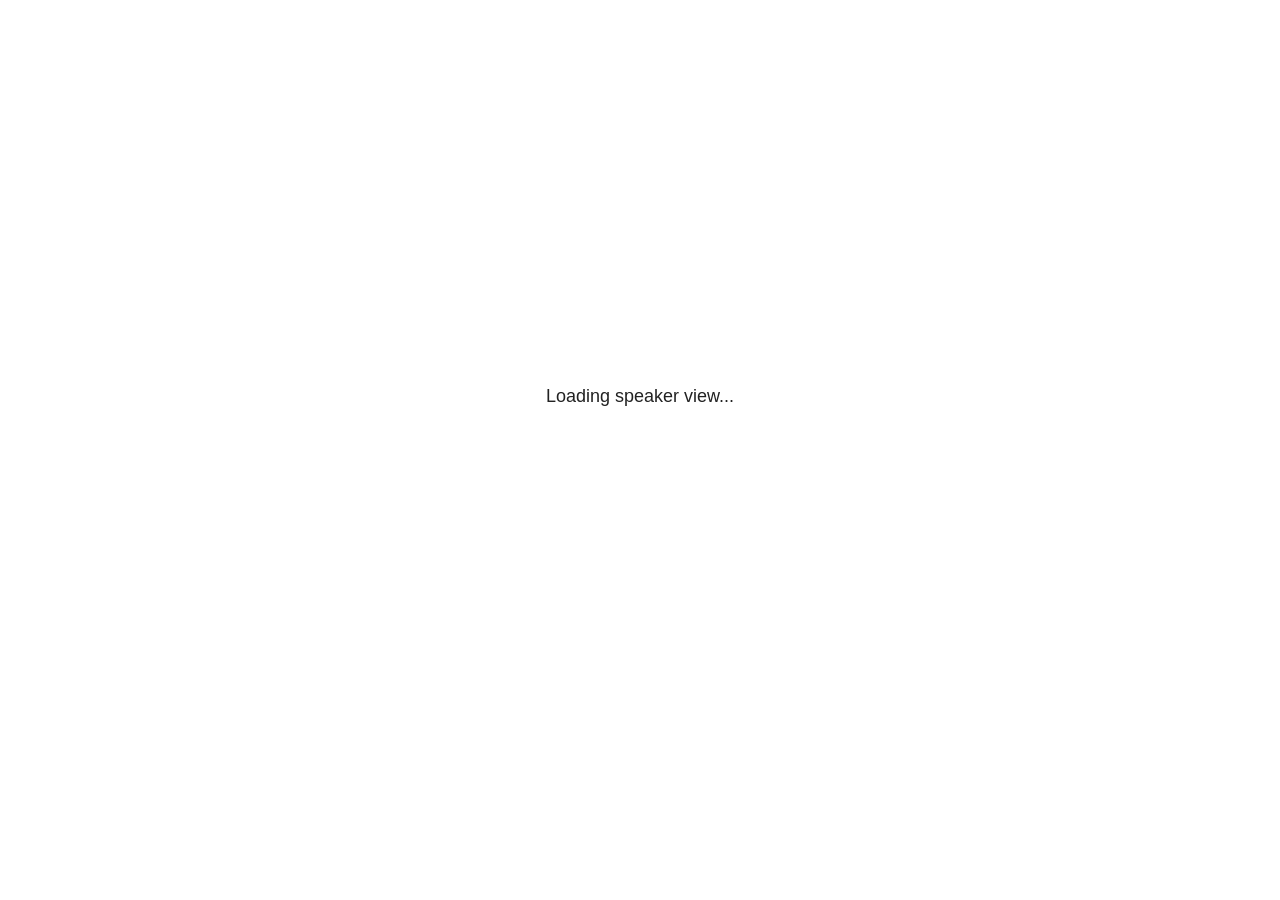
<file: index_files/libs/revealjs/plugin/notes/speaker-view.html>
<!--
	NOTE: You need to build the notes plugin after making changes to this file.
-->
<html lang="en">
	<head>
		<meta charset="utf-8">

		<title>reveal.js - Speaker View</title>

		<style>
			body {
				font-family: Helvetica;
				font-size: 18px;
			}

			#current-slide,
			#upcoming-slide,
			#speaker-controls {
				padding: 6px;
				box-sizing: border-box;
				-moz-box-sizing: border-box;
			}

			#current-slide iframe,
			#upcoming-slide iframe {
				width: 100%;
				height: 100%;
				border: 1px solid #ddd;
			}

			#current-slide .label,
			#upcoming-slide .label {
				position: absolute;
				top: 10px;
				left: 10px;
				z-index: 2;
			}

			#connection-status {
				position: absolute;
				top: 0;
				left: 0;
				width: 100%;
				height: 100%;
				z-index: 20;
				padding: 30% 20% 20% 20%;
				font-size: 18px;
				color: #222;
				background: #fff;
				text-align: center;
				box-sizing: border-box;
				line-height: 1.4;
			}

			.overlay-element {
				height: 34px;
				line-height: 34px;
				padding: 0 10px;
				text-shadow: none;
				background: rgba( 220, 220, 220, 0.8 );
				color: #222;
				font-size: 14px;
			}

			.overlay-element.interactive:hover {
				background: rgba( 220, 220, 220, 1 );
			}

			#current-slide {
				position: absolute;
				width: 60%;
				height: 100%;
				top: 0;
				left: 0;
				padding-right: 0;
			}

			#upcoming-slide {
				position: absolute;
				width: 40%;
				height: 40%;
				right: 0;
				top: 0;
			}

			/* Speaker controls */
			#speaker-controls {
				position: absolute;
				top: 40%;
				right: 0;
				width: 40%;
				height: 60%;
				overflow: auto;
				font-size: 18px;
			}

				.speaker-controls-time.hidden,
				.speaker-controls-notes.hidden {
					display: none;
				}

				.speaker-controls-time .label,
				.speaker-controls-pace .label,
				.speaker-controls-notes .label {
					text-transform: uppercase;
					font-weight: normal;
					font-size: 0.66em;
					color: #666;
					margin: 0;
				}

				.speaker-controls-time, .speaker-controls-pace {
					border-bottom: 1px solid rgba( 200, 200, 200, 0.5 );
					margin-bottom: 10px;
					padding: 10px 16px;
					padding-bottom: 20px;
					cursor: pointer;
				}

				.speaker-controls-time .reset-button {
					opacity: 0;
					float: right;
					color: #666;
					text-decoration: none;
				}
				.speaker-controls-time:hover .reset-button {
					opacity: 1;
				}

				.speaker-controls-time .timer,
				.speaker-controls-time .clock {
					width: 50%;
				}

				.speaker-controls-time .timer,
				.speaker-controls-time .clock,
				.speaker-controls-time .pacing .hours-value,
				.speaker-controls-time .pacing .minutes-value,
				.speaker-controls-time .pacing .seconds-value {
					font-size: 1.9em;
				}

				.speaker-controls-time .timer {
					float: left;
				}

				.speaker-controls-time .clock {
					float: right;
					text-align: right;
				}

				.speaker-controls-time span.mute {
					opacity: 0.3;
				}

				.speaker-controls-time .pacing-title {
					margin-top: 5px;
				}

				.speaker-controls-time .pacing.ahead {
					color: blue;
				}

				.speaker-controls-time .pacing.on-track {
					color: green;
				}

				.speaker-controls-time .pacing.behind {
					color: red;
				}

				.speaker-controls-notes {
					padding: 10px 16px;
				}

				.speaker-controls-notes .value {
					margin-top: 5px;
					line-height: 1.4;
					font-size: 1.2em;
				}

			/* Layout selector */
			#speaker-layout {
				position: absolute;
				top: 10px;
				right: 10px;
				color: #222;
				z-index: 10;
			}
				#speaker-layout select {
					position: absolute;
					width: 100%;
					height: 100%;
					top: 0;
					left: 0;
					border: 0;
					box-shadow: 0;
					cursor: pointer;
					opacity: 0;

					font-size: 1em;
					background-color: transparent;

					-moz-appearance: none;
					-webkit-appearance: none;
					-webkit-tap-highlight-color: rgba(0, 0, 0, 0);
				}

				#speaker-layout select:focus {
					outline: none;
					box-shadow: none;
				}

			.clear {
				clear: both;
			}

			/* Speaker layout: Wide */
			body[data-speaker-layout="wide"] #current-slide,
			body[data-speaker-layout="wide"] #upcoming-slide {
				width: 50%;
				height: 45%;
				padding: 6px;
			}

			body[data-speaker-layout="wide"] #current-slide {
				top: 0;
				left: 0;
			}

			body[data-speaker-layout="wide"] #upcoming-slide {
				top: 0;
				left: 50%;
			}

			body[data-speaker-layout="wide"] #speaker-controls {
				top: 45%;
				left: 0;
				width: 100%;
				height: 50%;
				font-size: 1.25em;
			}

			/* Speaker layout: Tall */
			body[data-speaker-layout="tall"] #current-slide,
			body[data-speaker-layout="tall"] #upcoming-slide {
				width: 45%;
				height: 50%;
				padding: 6px;
			}

			body[data-speaker-layout="tall"] #current-slide {
				top: 0;
				left: 0;
			}

			body[data-speaker-layout="tall"] #upcoming-slide {
				top: 50%;
				left: 0;
			}

			body[data-speaker-layout="tall"] #speaker-controls {
				padding-top: 40px;
				top: 0;
				left: 45%;
				width: 55%;
				height: 100%;
				font-size: 1.25em;
			}

			/* Speaker layout: Notes only */
			body[data-speaker-layout="notes-only"] #current-slide,
			body[data-speaker-layout="notes-only"] #upcoming-slide {
				display: none;
			}

			body[data-speaker-layout="notes-only"] #speaker-controls {
				padding-top: 40px;
				top: 0;
				left: 0;
				width: 100%;
				height: 100%;
				font-size: 1.25em;
			}

			@media screen and (max-width: 1080px) {
				body[data-speaker-layout="default"] #speaker-controls {
					font-size: 16px;
				}
			}

			@media screen and (max-width: 900px) {
				body[data-speaker-layout="default"] #speaker-controls {
					font-size: 14px;
				}
			}

			@media screen and (max-width: 800px) {
				body[data-speaker-layout="default"] #speaker-controls {
					font-size: 12px;
				}
			}

		</style>
	</head>

	<body>

		<div id="connection-status">Loading speaker view...</div>

		<div id="current-slide"></div>
		<div id="upcoming-slide"><span class="overlay-element label">Upcoming</span></div>
		<div id="speaker-controls">
			<div class="speaker-controls-time">
				<h4 class="label">Time <span class="reset-button">Click to Reset</span></h4>
				<div class="clock">
					<span class="clock-value">0:00 AM</span>
				</div>
				<div class="timer">
					<span class="hours-value">00</span><span class="minutes-value">:00</span><span class="seconds-value">:00</span>
				</div>
				<div class="clear"></div>

				<h4 class="label pacing-title" style="display: none">Pacing – Time to finish current slide</h4>
				<div class="pacing" style="display: none">
					<span class="hours-value">00</span><span class="minutes-value">:00</span><span class="seconds-value">:00</span>
				</div>
			</div>

			<div class="speaker-controls-notes hidden">
				<h4 class="label">Notes</h4>
				<div class="value"></div>
			</div>
		</div>
		<div id="speaker-layout" class="overlay-element interactive">
			<span class="speaker-layout-label"></span>
			<select class="speaker-layout-dropdown"></select>
		</div>

		<script>

			(function() {

				var notes,
					notesValue,
					currentState,
					currentSlide,
					upcomingSlide,
					layoutLabel,
					layoutDropdown,
					pendingCalls = {},
					lastRevealApiCallId = 0,
					connected = false,
					whitelistedWindows = [window.opener];

				var SPEAKER_LAYOUTS = {
					'default': 'Default',
					'wide': 'Wide',
					'tall': 'Tall',
					'notes-only': 'Notes only'
				};

				setupLayout();

				var connectionStatus = document.querySelector( '#connection-status' );
				var connectionTimeout = setTimeout( function() {
					connectionStatus.innerHTML = 'Error connecting to main window.<br>Please try closing and reopening the speaker view.';
				}, 5000 );
;
				window.addEventListener( 'message', function( event ) {

					// Validate the origin of this message to prevent XSS
					if( window.location.origin !== event.origin && whitelistedWindows.indexOf( event.source ) === -1 ) {
						return;
					}

					clearTimeout( connectionTimeout );
					connectionStatus.style.display = 'none';

					var data = JSON.parse( event.data );

					// The overview mode is only useful to the reveal.js instance
					// where navigation occurs so we don't sync it
					if( data.state ) delete data.state.overview;

					// Messages sent by the notes plugin inside of the main window
					if( data && data.namespace === 'reveal-notes' ) {
						if( data.type === 'connect' ) {
							handleConnectMessage( data );
						}
						else if( data.type === 'state' ) {
							handleStateMessage( data );
						}
						else if( data.type === 'return' ) {
							pendingCalls[data.callId](data.result);
							delete pendingCalls[data.callId];
						}
					}
					// Messages sent by the reveal.js inside of the current slide preview
					else if( data && data.namespace === 'reveal' ) {
						if( /ready/.test( data.eventName ) ) {
							// Send a message back to notify that the handshake is complete
							window.opener.postMessage( JSON.stringify({ namespace: 'reveal-notes', type: 'connected'} ), '*' );
						}
						else if( /slidechanged|fragmentshown|fragmenthidden|paused|resumed/.test( data.eventName ) && currentState !== JSON.stringify( data.state ) ) {

							dispatchStateToMainWindow( data.state );

						}
					}

				} );

				/**
				 * Updates the presentation in the main window to match the state
				 * of the presentation in the notes window.
				 */
				const dispatchStateToMainWindow = debounce(( state ) => {
					window.opener.postMessage( JSON.stringify({ method: 'setState', args: [ state ]} ), '*' );
				}, 500);

				/**
				 * Asynchronously calls the Reveal.js API of the main frame.
				 */
				function callRevealApi( methodName, methodArguments, callback ) {

					var callId = ++lastRevealApiCallId;
					pendingCalls[callId] = callback;
					window.opener.postMessage( JSON.stringify( {
						namespace: 'reveal-notes',
						type: 'call',
						callId: callId,
						methodName: methodName,
						arguments: methodArguments
					} ), '*' );

				}

				/**
				 * Called when the main window is trying to establish a
				 * connection.
				 */
				function handleConnectMessage( data ) {

					if( connected === false ) {
						connected = true;

						setupIframes( data );
						setupKeyboard();
						setupNotes();
						setupTimer();
						setupHeartbeat();
					}

				}

				/**
				 * Called when the main window sends an updated state.
				 */
				function handleStateMessage( data ) {

					// Store the most recently set state to avoid circular loops
					// applying the same state
					currentState = JSON.stringify( data.state );

					// No need for updating the notes in case of fragment changes
					if ( data.notes ) {
						notes.classList.remove( 'hidden' );
						notesValue.style.whiteSpace = data.whitespace;
						if( data.markdown ) {
							notesValue.innerHTML = marked( data.notes );
						}
						else {
							notesValue.innerHTML = data.notes;
						}
					}
					else {
						notes.classList.add( 'hidden' );
					}

					// Update the note slides
					currentSlide.contentWindow.postMessage( JSON.stringify({ method: 'setState', args: [ data.state ] }), '*' );
					upcomingSlide.contentWindow.postMessage( JSON.stringify({ method: 'setState', args: [ data.state ] }), '*' );
					upcomingSlide.contentWindow.postMessage( JSON.stringify({ method: 'next' }), '*' );

				}

				// Limit to max one state update per X ms
				handleStateMessage = debounce( handleStateMessage, 200 );

				/**
				 * Forward keyboard events to the current slide window.
				 * This enables keyboard events to work even if focus
				 * isn't set on the current slide iframe.
				 *
				 * Block F5 default handling, it reloads and disconnects
				 * the speaker notes window.
				 */
				function setupKeyboard() {

					document.addEventListener( 'keydown', function( event ) {
						if( event.keyCode === 116 || ( event.metaKey && event.keyCode === 82 ) ) {
							event.preventDefault();
							return false;
						}
						currentSlide.contentWindow.postMessage( JSON.stringify({ method: 'triggerKey', args: [ event.keyCode ] }), '*' );
					} );

				}

				/**
				 * Creates the preview iframes.
				 */
				function setupIframes( data ) {

					var params = [
						'receiver',
						'progress=false',
						'history=false',
						'transition=none',
						'autoSlide=0',
						'backgroundTransition=none'
					].join( '&' );

					var urlSeparator = /\?/.test(data.url) ? '&' : '?';
					var hash = '#/' + data.state.indexh + '/' + data.state.indexv;
					var currentURL = data.url + urlSeparator + params + '&postMessageEvents=true' + hash;
					var upcomingURL = data.url + urlSeparator + params + '&controls=false' + hash;

					currentSlide = document.createElement( 'iframe' );
					currentSlide.setAttribute( 'width', 1280 );
					currentSlide.setAttribute( 'height', 1024 );
					currentSlide.setAttribute( 'src', currentURL );
					document.querySelector( '#current-slide' ).appendChild( currentSlide );

					upcomingSlide = document.createElement( 'iframe' );
					upcomingSlide.setAttribute( 'width', 640 );
					upcomingSlide.setAttribute( 'height', 512 );
					upcomingSlide.setAttribute( 'src', upcomingURL );
					document.querySelector( '#upcoming-slide' ).appendChild( upcomingSlide );

					whitelistedWindows.push( currentSlide.contentWindow, upcomingSlide.contentWindow );

				}

				/**
				 * Setup the notes UI.
				 */
				function setupNotes() {

					notes = document.querySelector( '.speaker-controls-notes' );
					notesValue = document.querySelector( '.speaker-controls-notes .value' );

				}

				/**
				 * We send out a heartbeat at all times to ensure we can
				 * reconnect with the main presentation window after reloads.
				 */
				function setupHeartbeat() {

					setInterval( () => {
						window.opener.postMessage( JSON.stringify({ namespace: 'reveal-notes', type: 'heartbeat'} ), '*' );
					}, 1000 );

				}

				function getTimings( callback ) {

					callRevealApi( 'getSlidesAttributes', [], function ( slideAttributes ) {
						callRevealApi( 'getConfig', [], function ( config ) {
							var totalTime = config.totalTime;
							var minTimePerSlide = config.minimumTimePerSlide || 0;
							var defaultTiming = config.defaultTiming;
							if ((defaultTiming == null) && (totalTime == null)) {
								callback(null);
								return;
							}
							// Setting totalTime overrides defaultTiming
							if (totalTime) {
								defaultTiming = 0;
							}
							var timings = [];
							for ( var i in slideAttributes ) {
								var slide = slideAttributes[ i ];
								var timing = defaultTiming;
								if( slide.hasOwnProperty( 'data-timing' )) {
									var t = slide[ 'data-timing' ];
									timing = parseInt(t);
									if( isNaN(timing) ) {
										console.warn("Could not parse timing '" + t + "' of slide " + i + "; using default of " + defaultTiming);
										timing = defaultTiming;
									}
								}
								timings.push(timing);
							}
							if ( totalTime ) {
								// After we've allocated time to individual slides, we summarize it and
								// subtract it from the total time
								var remainingTime = totalTime - timings.reduce( function(a, b) { return a + b; }, 0 );
								// The remaining time is divided by the number of slides that have 0 seconds
								// allocated at the moment, giving the average time-per-slide on the remaining slides
								var remainingSlides = (timings.filter( function(x) { return x == 0 }) ).length
								var timePerSlide = Math.round( remainingTime / remainingSlides, 0 )
								// And now we replace every zero-value timing with that average
								timings = timings.map( function(x) { return (x==0 ? timePerSlide : x) } );
							}
							var slidesUnderMinimum = timings.filter( function(x) { return (x < minTimePerSlide) } ).length
							if ( slidesUnderMinimum ) {
								message = "The pacing time for " + slidesUnderMinimum + " slide(s) is under the configured minimum of " + minTimePerSlide + " seconds. Check the data-timing attribute on individual slides, or consider increasing the totalTime or minimumTimePerSlide configuration options (or removing some slides).";
								alert(message);
							}
							callback( timings );
						} );
					} );

				}

				/**
				 * Return the number of seconds allocated for presenting
				 * all slides up to and including this one.
				 */
				function getTimeAllocated( timings, callback ) {

					callRevealApi( 'getSlidePastCount', [], function ( currentSlide ) {
						var allocated = 0;
						for (var i in timings.slice(0, currentSlide + 1)) {
							allocated += timings[i];
						}
						callback( allocated );
					} );

				}

				/**
				 * Create the timer and clock and start updating them
				 * at an interval.
				 */
				function setupTimer() {

					var start = new Date(),
					timeEl = document.querySelector( '.speaker-controls-time' ),
					clockEl = timeEl.querySelector( '.clock-value' ),
					hoursEl = timeEl.querySelector( '.hours-value' ),
					minutesEl = timeEl.querySelector( '.minutes-value' ),
					secondsEl = timeEl.querySelector( '.seconds-value' ),
					pacingTitleEl = timeEl.querySelector( '.pacing-title' ),
					pacingEl = timeEl.querySelector( '.pacing' ),
					pacingHoursEl = pacingEl.querySelector( '.hours-value' ),
					pacingMinutesEl = pacingEl.querySelector( '.minutes-value' ),
					pacingSecondsEl = pacingEl.querySelector( '.seconds-value' );

					var timings = null;
					getTimings( function ( _timings ) {

						timings = _timings;
						if (_timings !== null) {
							pacingTitleEl.style.removeProperty('display');
							pacingEl.style.removeProperty('display');
						}

						// Update once directly
						_updateTimer();

						// Then update every second
						setInterval( _updateTimer, 1000 );

					} );


					function _resetTimer() {

						if (timings == null) {
							start = new Date();
							_updateTimer();
						}
						else {
							// Reset timer to beginning of current slide
							getTimeAllocated( timings, function ( slideEndTimingSeconds ) {
								var slideEndTiming = slideEndTimingSeconds * 1000;
								callRevealApi( 'getSlidePastCount', [], function ( currentSlide ) {
									var currentSlideTiming = timings[currentSlide] * 1000;
									var previousSlidesTiming = slideEndTiming - currentSlideTiming;
									var now = new Date();
									start = new Date(now.getTime() - previousSlidesTiming);
									_updateTimer();
								} );
							} );
						}

					}

					timeEl.addEventListener( 'click', function() {
						_resetTimer();
						return false;
					} );

					function _displayTime( hrEl, minEl, secEl, time) {

						var sign = Math.sign(time) == -1 ? "-" : "";
						time = Math.abs(Math.round(time / 1000));
						var seconds = time % 60;
						var minutes = Math.floor( time / 60 ) % 60 ;
						var hours = Math.floor( time / ( 60 * 60 )) ;
						hrEl.innerHTML = sign + zeroPadInteger( hours );
						if (hours == 0) {
							hrEl.classList.add( 'mute' );
						}
						else {
							hrEl.classList.remove( 'mute' );
						}
						minEl.innerHTML = ':' + zeroPadInteger( minutes );
						if (hours == 0 && minutes == 0) {
							minEl.classList.add( 'mute' );
						}
						else {
							minEl.classList.remove( 'mute' );
						}
						secEl.innerHTML = ':' + zeroPadInteger( seconds );
					}

					function _updateTimer() {

						var diff, hours, minutes, seconds,
						now = new Date();

						diff = now.getTime() - start.getTime();

						clockEl.innerHTML = now.toLocaleTimeString( 'en-US', { hour12: true, hour: '2-digit', minute:'2-digit' } );
						_displayTime( hoursEl, minutesEl, secondsEl, diff );
						if (timings !== null) {
							_updatePacing(diff);
						}

					}

					function _updatePacing(diff) {

						getTimeAllocated( timings, function ( slideEndTimingSeconds ) {
							var slideEndTiming = slideEndTimingSeconds * 1000;

							callRevealApi( 'getSlidePastCount', [], function ( currentSlide ) {
								var currentSlideTiming = timings[currentSlide] * 1000;
								var timeLeftCurrentSlide = slideEndTiming - diff;
								if (timeLeftCurrentSlide < 0) {
									pacingEl.className = 'pacing behind';
								}
								else if (timeLeftCurrentSlide < currentSlideTiming) {
									pacingEl.className = 'pacing on-track';
								}
								else {
									pacingEl.className = 'pacing ahead';
								}
								_displayTime( pacingHoursEl, pacingMinutesEl, pacingSecondsEl, timeLeftCurrentSlide );
							} );
						} );
					}

				}

				/**
				 * Sets up the speaker view layout and layout selector.
				 */
				function setupLayout() {

					layoutDropdown = document.querySelector( '.speaker-layout-dropdown' );
					layoutLabel = document.querySelector( '.speaker-layout-label' );

					// Render the list of available layouts
					for( var id in SPEAKER_LAYOUTS ) {
						var option = document.createElement( 'option' );
						option.setAttribute( 'value', id );
						option.textContent = SPEAKER_LAYOUTS[ id ];
						layoutDropdown.appendChild( option );
					}

					// Monitor the dropdown for changes
					layoutDropdown.addEventListener( 'change', function( event ) {

						setLayout( layoutDropdown.value );

					}, false );

					// Restore any currently persisted layout
					setLayout( getLayout() );

				}

				/**
				 * Sets a new speaker view layout. The layout is persisted
				 * in local storage.
				 */
				function setLayout( value ) {

					var title = SPEAKER_LAYOUTS[ value ];

					layoutLabel.innerHTML = 'Layout' + ( title ? ( ': ' + title ) : '' );
					layoutDropdown.value = value;

					document.body.setAttribute( 'data-speaker-layout', value );

					// Persist locally
					if( supportsLocalStorage() ) {
						window.localStorage.setItem( 'reveal-speaker-layout', value );
					}

				}

				/**
				 * Returns the ID of the most recently set speaker layout
				 * or our default layout if none has been set.
				 */
				function getLayout() {

					if( supportsLocalStorage() ) {
						var layout = window.localStorage.getItem( 'reveal-speaker-layout' );
						if( layout ) {
							return layout;
						}
					}

					// Default to the first record in the layouts hash
					for( var id in SPEAKER_LAYOUTS ) {
						return id;
					}

				}

				function supportsLocalStorage() {

					try {
						localStorage.setItem('test', 'test');
						localStorage.removeItem('test');
						return true;
					}
					catch( e ) {
						return false;
					}

				}

				function zeroPadInteger( num ) {

					var str = '00' + parseInt( num );
					return str.substring( str.length - 2 );

				}

				/**
				 * Limits the frequency at which a function can be called.
				 */
				function debounce( fn, ms ) {

					var lastTime = 0,
						timeout;

					return function() {

						var args = arguments;
						var context = this;

						clearTimeout( timeout );

						var timeSinceLastCall = Date.now() - lastTime;
						if( timeSinceLastCall > ms ) {
							fn.apply( context, args );
							lastTime = Date.now();
						}
						else {
							timeout = setTimeout( function() {
								fn.apply( context, args );
								lastTime = Date.now();
							}, ms - timeSinceLastCall );
						}

					}

				}

			})();

		</script>
	</body>
</html>
</file>
<file: arcenso_files/libs/quarto-html/tippy.css>
.tippy-box[data-animation=fade][data-state=hidden]{opacity:0}[data-tippy-root]{max-width:calc(100vw - 10px)}.tippy-box{position:relative;background-color:#333;color:#fff;border-radius:4px;font-size:14px;line-height:1.4;white-space:normal;outline:0;transition-property:transform,visibility,opacity}.tippy-box[data-placement^=top]>.tippy-arrow{bottom:0}.tippy-box[data-placement^=top]>.tippy-arrow:before{bottom:-7px;left:0;border-width:8px 8px 0;border-top-color:initial;transform-origin:center top}.tippy-box[data-placement^=bottom]>.tippy-arrow{top:0}.tippy-box[data-placement^=bottom]>.tippy-arrow:before{top:-7px;left:0;border-width:0 8px 8px;border-bottom-color:initial;transform-origin:center bottom}.tippy-box[data-placement^=left]>.tippy-arrow{right:0}.tippy-box[data-placement^=left]>.tippy-arrow:before{border-width:8px 0 8px 8px;border-left-color:initial;right:-7px;transform-origin:center left}.tippy-box[data-placement^=right]>.tippy-arrow{left:0}.tippy-box[data-placement^=right]>.tippy-arrow:before{left:-7px;border-width:8px 8px 8px 0;border-right-color:initial;transform-origin:center right}.tippy-box[data-inertia][data-state=visible]{transition-timing-function:cubic-bezier(.54,1.5,.38,1.11)}.tippy-arrow{width:16px;height:16px;color:#333}.tippy-arrow:before{content:"";position:absolute;border-color:transparent;border-style:solid}.tippy-content{position:relative;padding:5px 9px;z-index:1}
</file>
<file: arcenso_files/libs/quarto-html/quarto-syntax-highlighting.css>
/* quarto syntax highlight colors */
:root {
  --quarto-hl-ot-color: #003B4F;
  --quarto-hl-at-color: #657422;
  --quarto-hl-ss-color: #20794D;
  --quarto-hl-an-color: #5E5E5E;
  --quarto-hl-fu-color: #4758AB;
  --quarto-hl-st-color: #20794D;
  --quarto-hl-cf-color: #003B4F;
  --quarto-hl-op-color: #5E5E5E;
  --quarto-hl-er-color: #AD0000;
  --quarto-hl-bn-color: #AD0000;
  --quarto-hl-al-color: #AD0000;
  --quarto-hl-va-color: #111111;
  --quarto-hl-bu-color: inherit;
  --quarto-hl-ex-color: inherit;
  --quarto-hl-pp-color: #AD0000;
  --quarto-hl-in-color: #5E5E5E;
  --quarto-hl-vs-color: #20794D;
  --quarto-hl-wa-color: #5E5E5E;
  --quarto-hl-do-color: #5E5E5E;
  --quarto-hl-im-color: #00769E;
  --quarto-hl-ch-color: #20794D;
  --quarto-hl-dt-color: #AD0000;
  --quarto-hl-fl-color: #AD0000;
  --quarto-hl-co-color: #5E5E5E;
  --quarto-hl-cv-color: #5E5E5E;
  --quarto-hl-cn-color: #8f5902;
  --quarto-hl-sc-color: #5E5E5E;
  --quarto-hl-dv-color: #AD0000;
  --quarto-hl-kw-color: #003B4F;
}

/* other quarto variables */
:root {
  --quarto-font-monospace: SFMono-Regular, Menlo, Monaco, Consolas, "Liberation Mono", "Courier New", monospace;
}

pre > code.sourceCode > span {
  color: #003B4F;
}

code span {
  color: #003B4F;
}

code.sourceCode > span {
  color: #003B4F;
}

div.sourceCode,
div.sourceCode pre.sourceCode {
  color: #003B4F;
}

code span.ot {
  color: #003B4F;
  font-style: inherit;
}

code span.at {
  color: #657422;
  font-style: inherit;
}

code span.ss {
  color: #20794D;
  font-style: inherit;
}

code span.an {
  color: #5E5E5E;
  font-style: inherit;
}

code span.fu {
  color: #4758AB;
  font-style: inherit;
}

code span.st {
  color: #20794D;
  font-style: inherit;
}

code span.cf {
  color: #003B4F;
  font-style: inherit;
}

code span.op {
  color: #5E5E5E;
  font-style: inherit;
}

code span.er {
  color: #AD0000;
  font-style: inherit;
}

code span.bn {
  color: #AD0000;
  font-style: inherit;
}

code span.al {
  color: #AD0000;
  font-style: inherit;
}

code span.va {
  color: #111111;
  font-style: inherit;
}

code span.bu {
  font-style: inherit;
}

code span.ex {
  font-style: inherit;
}

code span.pp {
  color: #AD0000;
  font-style: inherit;
}

code span.in {
  color: #5E5E5E;
  font-style: inherit;
}

code span.vs {
  color: #20794D;
  font-style: inherit;
}

code span.wa {
  color: #5E5E5E;
  font-style: italic;
}

code span.do {
  color: #5E5E5E;
  font-style: italic;
}

code span.im {
  color: #00769E;
  font-style: inherit;
}

code span.ch {
  color: #20794D;
  font-style: inherit;
}

code span.dt {
  color: #AD0000;
  font-style: inherit;
}

code span.fl {
  color: #AD0000;
  font-style: inherit;
}

code span.co {
  color: #5E5E5E;
  font-style: inherit;
}

code span.cv {
  color: #5E5E5E;
  font-style: italic;
}

code span.cn {
  color: #8f5902;
  font-style: inherit;
}

code span.sc {
  color: #5E5E5E;
  font-style: inherit;
}

code span.dv {
  color: #AD0000;
  font-style: inherit;
}

code span.kw {
  color: #003B4F;
  font-style: inherit;
}

.prevent-inlining {
  content: "</";
}

/*# sourceMappingURL=debc5d5d77c3f9108843748ff7464032.css.map */
</file>
<file: arcenso_files/libs/htmltools-fill-0.5.8.1/fill.css>
@layer htmltools {
  .html-fill-container {
    display: flex;
    flex-direction: column;
    /* Prevent the container from expanding vertically or horizontally beyond its
    parent's constraints. */
    min-height: 0;
    min-width: 0;
  }
  .html-fill-container > .html-fill-item {
    /* Fill items can grow and shrink freely within
    available vertical space in fillable container */
    flex: 1 1 auto;
    min-height: 0;
    min-width: 0;
  }
  .html-fill-container > :not(.html-fill-item) {
    /* Prevent shrinking or growing of non-fill items */
    flex: 0 0 auto;
  }
}
</file>
<file: arcenso_files/libs/plotly-htmlwidgets-css-2.11.1/plotly-htmlwidgets.css>
/*
just here so that plotly works
correctly with ioslides.
see https://github.com/ropensci/plotly/issues/463
*/

slide:not(.current) .plotly.html-widget{
  display: none;
}
</file>
<file: arcenso_files/libs/crosstalk-1.2.1/css/crosstalk.min.css>
.container-fluid.crosstalk-bscols{margin-left:-30px;margin-right:-30px;white-space:normal}body>.container-fluid.crosstalk-bscols{margin-left:auto;margin-right:auto}.crosstalk-input-checkboxgroup .crosstalk-options-group .crosstalk-options-column{display:inline-block;padding-right:12px;vertical-align:top}@media only screen and (max-width: 480px){.crosstalk-input-checkboxgroup .crosstalk-options-group .crosstalk-options-column{display:block;padding-right:inherit}}.crosstalk-input{margin-bottom:15px}.crosstalk-input .control-label{margin-bottom:0;vertical-align:middle}.crosstalk-input input[type="checkbox"]{margin:4px 0 0;margin-top:1px;line-height:normal}.crosstalk-input .checkbox{position:relative;display:block;margin-top:10px;margin-bottom:10px}.crosstalk-input .checkbox>label{padding-left:20px;margin-bottom:0;font-weight:400;cursor:pointer}.crosstalk-input .checkbox input[type="checkbox"],.crosstalk-input .checkbox-inline input[type="checkbox"]{position:absolute;margin-top:2px;margin-left:-20px}.crosstalk-input .checkbox+.checkbox{margin-top:-5px}.crosstalk-input .checkbox-inline{position:relative;display:inline-block;padding-left:20px;margin-bottom:0;font-weight:400;vertical-align:middle;cursor:pointer}.crosstalk-input .checkbox-inline+.checkbox-inline{margin-top:0;margin-left:10px}
</file>
